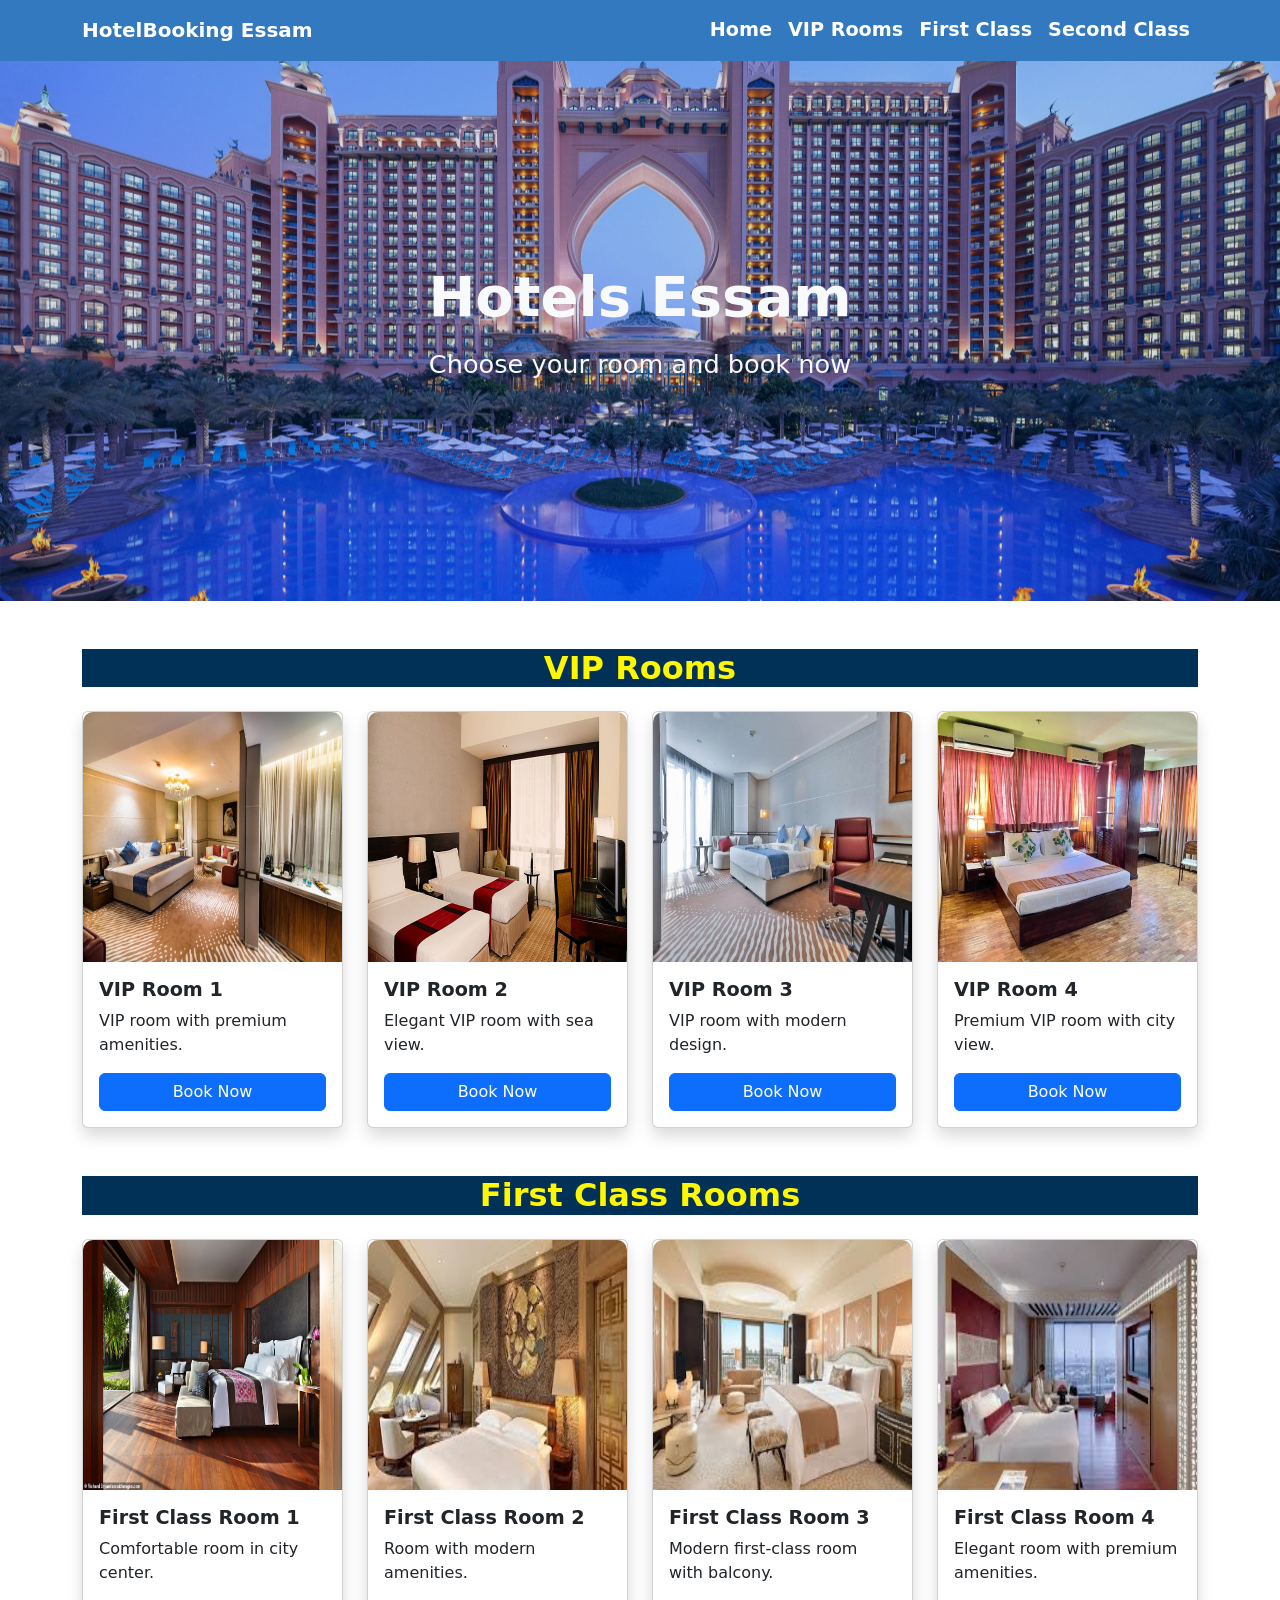
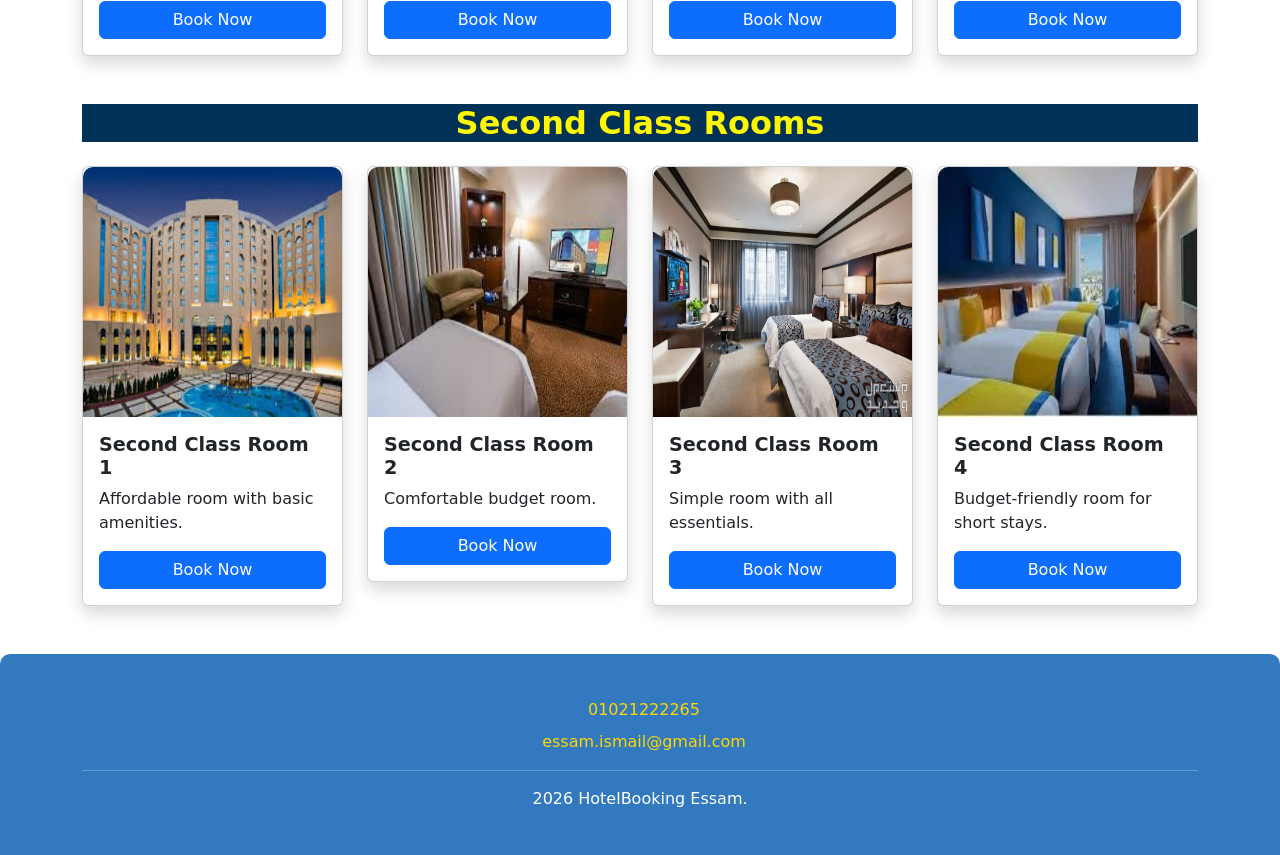
<file: index.html>
<!DOCTYPE html>
<html lang="en">
<head>
  <meta charset="UTF-8">
  <meta name="viewport" content="width=device-width, initial-scale=1.0">
  <title>Hotel Booking</title>

  <!-- Bootstrap CSS -->
  <link href="https://cdn.jsdelivr.net/npm/bootstrap@5.3.2/dist/css/bootstrap.min.css" rel="stylesheet">


  <!-- Custom CSS -->
<link rel="stylesheet" href="styles.css">
</head>
<body>
<div class="container-main">

  <!--  NAVBAR  -->
  <nav class="navbar navbar-expand-lg navbar-dark custom-navbar">
  <div class="container">
  <a class="navbar-brand fw-bold" href="#">HotelBooking Essam</a>
  <button class="navbar-toggler" type="button" data-bs-toggle="collapse" data-bs-target="#navbarNav">
  <span class="navbar-toggler-icon"></span>
  </button>
  <div class="collapse navbar-collapse" id="navbarNav">
  <ul class="navbar-nav ms-auto">
  <li class="nav-item"><a class="nav-link active" href="#">Home</a></li>
  <li class="nav-item"><a class="nav-link" href="#vip">VIP Rooms</a></li>
  <li class="nav-item"><a class="nav-link" href="#first-class">First Class</a></li>
  <li class="nav-item"><a class="nav-link" href="#second-class">Second Class</a></li>
  </ul>
  </div>
  </div>
  </nav>
  

  <!--  HEADER / HERO -->
  <header class="hero-section d-flex align-items-center justify-content-center">
  <div class="text-center text-light hero-content">
  <h1 class="fw-bold">Hotels <span class="essam">Essam</span></h1>
  <p>Choose your room and book now</p>
  </div>
  </header>


  <!--  CATEGORY: VIP ROOMS  -->
  <div class="container my-5 category-bg vip-bg" id="vip">
  <h2 class="category-title vip-title mb-4">VIP Rooms</h2>
  <div class="d-flex flex-wrap justify-content-between mb-5 category-row">
  <div class="card shadow category-card">
  <img src="./vib1.jpg" class="card-img-top hotel-img" alt="VIP Room">
  <div class="card-body">
  <h5 class="card-title">VIP Room 1</h5>
  <p class="card-text">VIP room with premium amenities.</p>
  <a href="form VIP Rooms.html" class="btn btn-primary w-100">Book Now</a>
  </div>
  </div>


      <div class="card shadow category-card">
      <img src="./vib2.jpg" class="card-img-top hotel-img" alt="VIP Room">
      <div class="card-body">
      <h5 class="card-title">VIP Room 2</h5>
      <p class="card-text">Elegant VIP room with sea view.</p>
      <a href="form VIP Rooms.html" class="btn btn-primary w-100">Book Now</a>
      </div>
      </div>

      <div class="card shadow category-card">
      <img src="./vib3.jpg" class="card-img-top hotel-img" alt="VIP Room">
      <div class="card-body">
      <h5 class="card-title">VIP Room 3</h5>
      <p class="card-text">VIP room with modern design.</p>
      <a href="form VIP Rooms.html" class="btn btn-primary w-100">Book Now</a>
      </div>
      </div>

      <div class="card shadow category-card">
      <img src="./vib4.jpg" class="card-img-top hotel-img" alt="VIP Room">
      <div class="card-body">
      <h5 class="card-title">VIP Room 4</h5>
      <p class="card-text">Premium VIP room with city view.</p>
      <a href="form VIP Rooms.html" class="btn btn-primary w-100">Book Now</a>
      </div>
      </div>
      </div>
      </div>


  <!--  CATEGORY: FIRST CLASS -->
  <div class="container my-5 category-bg first-bg" id="first-class">
  <h2 class="category-title first-title mb-4">First Class Rooms</h2>
  <div class="d-flex flex-wrap justify-content-between mb-5 category-row">

      <div class="card shadow category-card">
      <a href="First Class Rooms.html">
      <img src="./First Class1.jpg" class="card-img-top hotel-img" alt="First Class Room">
      </a>
      <div class="card-body">
      <h5 class="card-title">First Class Room 1</h5>
      <p class="card-text">Comfortable room in city center.</p>
      <a href="First Class Rooms.html" class="btn btn-primary w-100">Book Now</a>
      </div>
      </div>

      <div class="card shadow category-card">
       <a href="First Class Rooms.html">
      <img src="./First Class2.jfif" class="card-img-top hotel-img" alt="First Class Room">
      </a>
      <div class="card-body">
      <h5 class="card-title">First Class Room 2</h5>
      <p class="card-text">Room with modern amenities.</p>
      <a href="First Class Rooms.html" class="btn btn-primary w-100">Book Now</a>
      </div>
      </div>

      <div class="card shadow category-card">
      <a href="First Class Rooms.html">
      <img src="./First Class3.jfif" class="card-img-top hotel-img" alt="First Class Room">
      </a>
      <div class="card-body">
      <h5 class="card-title">First Class Room 3</h5>
      <p class="card-text">Modern first-class room with balcony.</p>
      <a href="First Class Rooms.html" class="btn btn-primary w-100">Book Now</a>
      </div>
      </div>

      <div class="card shadow category-card">
      <a href="First Class Rooms.html">
      <img src="./First Class4.jfif" class="card-img-top hotel-img" alt="First Class Room">
      </a>
      <div class="card-body">
      <h5 class="card-title">First Class Room 4</h5>
      <p class="card-text">Elegant room with premium amenities.</p>
      <a href="First Class Rooms.html" class="btn btn-primary w-100">Book Now</a>
      </div>
      </div>
      </div>
      </div>



  <!--  CATEGORY: SECOND CLASS-->
  <div class="container my-5 category-bg second-bg" id="second-class">
  <h2 class="category-title second-title mb-4">Second Class Rooms</h2>
  <div class="d-flex flex-wrap justify-content-between mb-5 category-row">

      <div class="card shadow category-card">
      <img src="./Second Class1.jfif" class="card-img-top hotel-img" alt="Second Class Room">
      <div class="card-body">
      <h5 class="card-title">Second Class Room 1</h5>
      <p class="card-text">Affordable room with basic amenities.</p>
      <a href="form Second Class Rooms.html" class="btn btn-primary w-100">Book Now</a>
      </div>
      </div>

      <div class="card shadow category-card">
      <img src="./Second Class2.jfif" class="card-img-top hotel-img" alt="Second Class Room">
      <div class="card-body">
      <h5 class="card-title">Second Class Room 2</h5>
      <p class="card-text">Comfortable budget room.</p>
      <a href="form Second Class Rooms.html" class="btn btn-primary w-100">Book Now</a>
      </div>
      </div>

      <div class="card shadow category-card">
      <img src="./Second Class3.jfif" class="card-img-top hotel-img" alt="Second Class Room">
      <div class="card-body">
      <h5 class="card-title">Second Class Room 3</h5>
      <p class="card-text">Simple room with all essentials.</p>
      <a href="form Second Class Rooms.html" class="btn btn-primary w-100">Book Now</a>
      </div>
      </div>

      <div class="card shadow category-card">
          <img src="./Second Class4.jfif" class="card-img-top hotel-img" alt="Second Class Room">
          <div class="card-body">
          <h5 class="card-title">Second Class Room 4</h5>
          <p class="card-text">Budget-friendly room for short stays.</p>
          <a href="form Second Class Rooms.html" class="btn btn-primary w-100">Book Now</a>
          </div>
          </div>
          </div>
          </div>
          </div> 


<!--  FOOTER  -->
<footer class="custom-footer">
<div class="container text-center py-4">
<p class="mb-2">
<i class="bi bi-telephone-fill me-2"></i>
<a href="tel:01021222265" class="footer-link">
                01021222265 
</a>
</p>

  <p class="mb-2">
  <i class="bi bi-envelope-fill me-2"></i>
  <a href="mailto:essam.ismail@gmail.com" class="footer-link">
               essam.ismail@gmail.com
  </a>
  </p>
  <hr class="footer-divider">

  <p class="mb-0">
                2026 HotelBooking Essam.
  </p>
  </div>
  </footer>


<!-- Bootstrap JS -->
<script src="https://cdn.jsdelivr.net/npm/bootstrap@5.3.2/dist/js/bootstrap.bundle.min.js"></script>
</body>
</html>
</file>
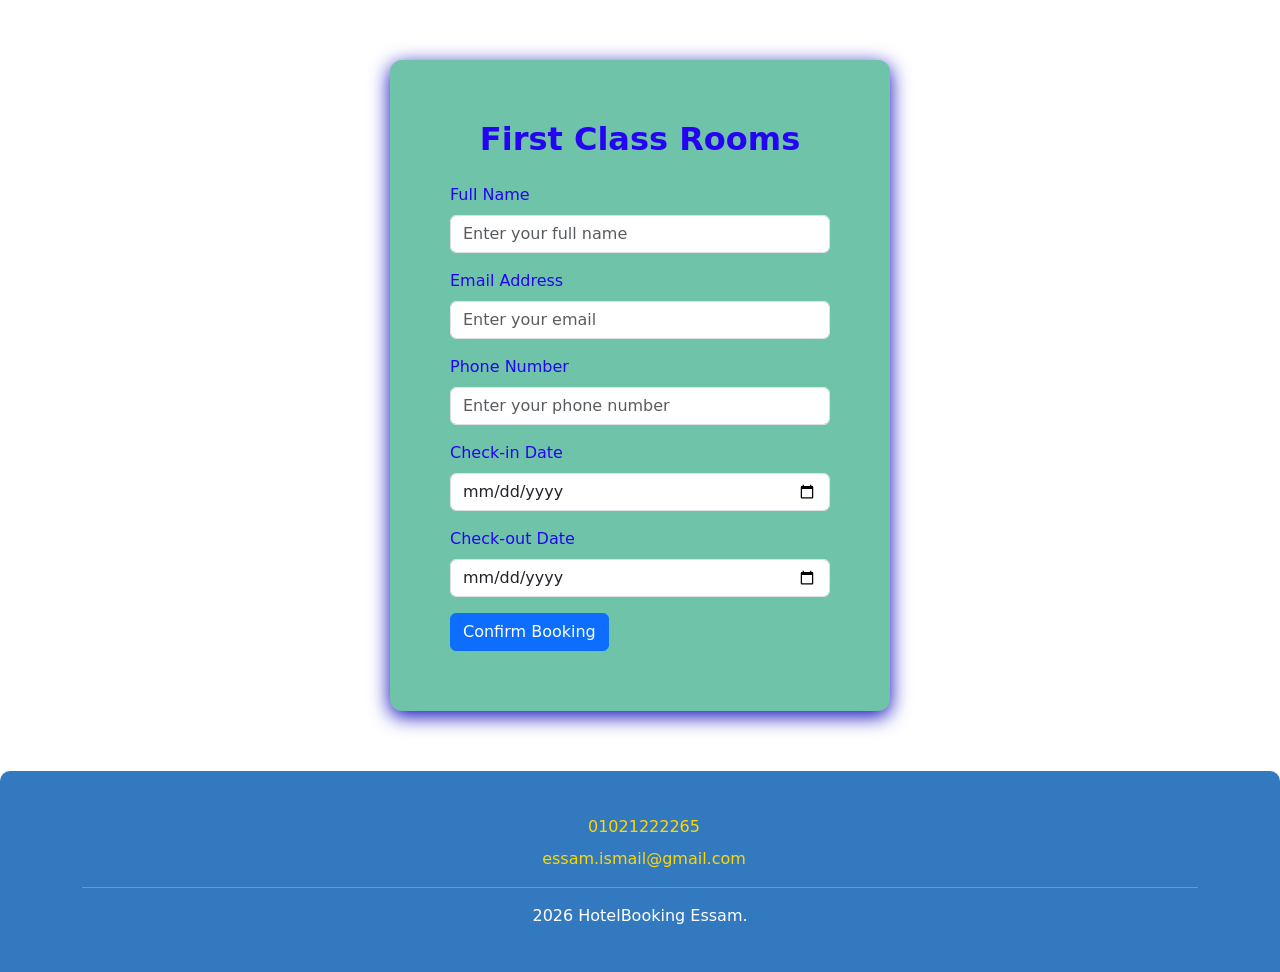
<file: First Class Rooms.html>
<!DOCTYPE html>
<html lang="en">
<head>
    <meta charset="UTF-8">
    <meta name="viewport" content="width=device-width, initial-scale=1.0">
    <title>Hotel Booking Form</title>

    <!-- Bootstrap CSS -->
    <link href="https://cdn.jsdelivr.net/npm/bootstrap@5.3.2/dist/css/bootstrap.min.css" rel="stylesheet">

    <!-- Custom CSS -->
   <link rel="stylesheet" href="styles.css">
   </head>
   <body>

<div class="container-main">
    <div class="booking-form">
        <h2> First Class Rooms</h2>
      
        <form action="#" method="POST">
        <div class="mb-3">
        <label for="name" class="form-label">Full Name</label>
        <input type="text" class="form-control" id="name" name="name" placeholder="Enter your full name" required>
        </div>

        <div class="mb-3">
        <label for="email" class="form-label">Email Address</label>
        <input type="email" class="form-control" id="email" name="email" placeholder="Enter your email" required>
        </div>

        <div class="mb-3">
        <label for="phone" class="form-label">Phone Number</label>
        <input type="tel" class="form-control" id="phone" name="phone" placeholder="Enter your phone number" required>
        </div>


        <div class="mb-3">
        <label for="checkin" class="form-label">Check-in Date</label>
        <input type="date" class="form-control" id="checkin" name="checkin" required>
        </div>

        <div class="mb-3">
        <label for="checkout" class="form-label">Check-out Date</label>
        <input type="date" class="form-control" id="checkout" name="checkout" required>
        </div>
           
            
        <button type="submit" class="btn btn-primary booking-btn">Confirm Booking</button>
        </form>
        </div>
        </div>

<!--  FOOTER  -->
<footer class="custom-footer">
    <div class="container text-center py-4">
    <p class="mb-2">
    <i class="bi bi-telephone-fill me-2"></i>
    <a href="tel:01021222265" class="footer-link">
          01021222265
    </a>
    </p>
  
    <p class="mb-2">
    <i class="bi bi-envelope-fill me-2"></i>
    <a href="mailto:essam.ismail@gmail.com" class="footer-link">
          essam.ismail@gmail.com
    </a>
    </p>
    <hr class="footer-divider">
  
    <p class="mb-0">
          2026 HotelBooking Essam.
    </p>
    </div>
    </footer>

<!-- Bootstrap JS -->
<script src="https://cdn.jsdelivr.net/npm/bootstrap@5.3.2/dist/js/bootstrap.bundle.min.js"></script>

</body>
</html>
</file>
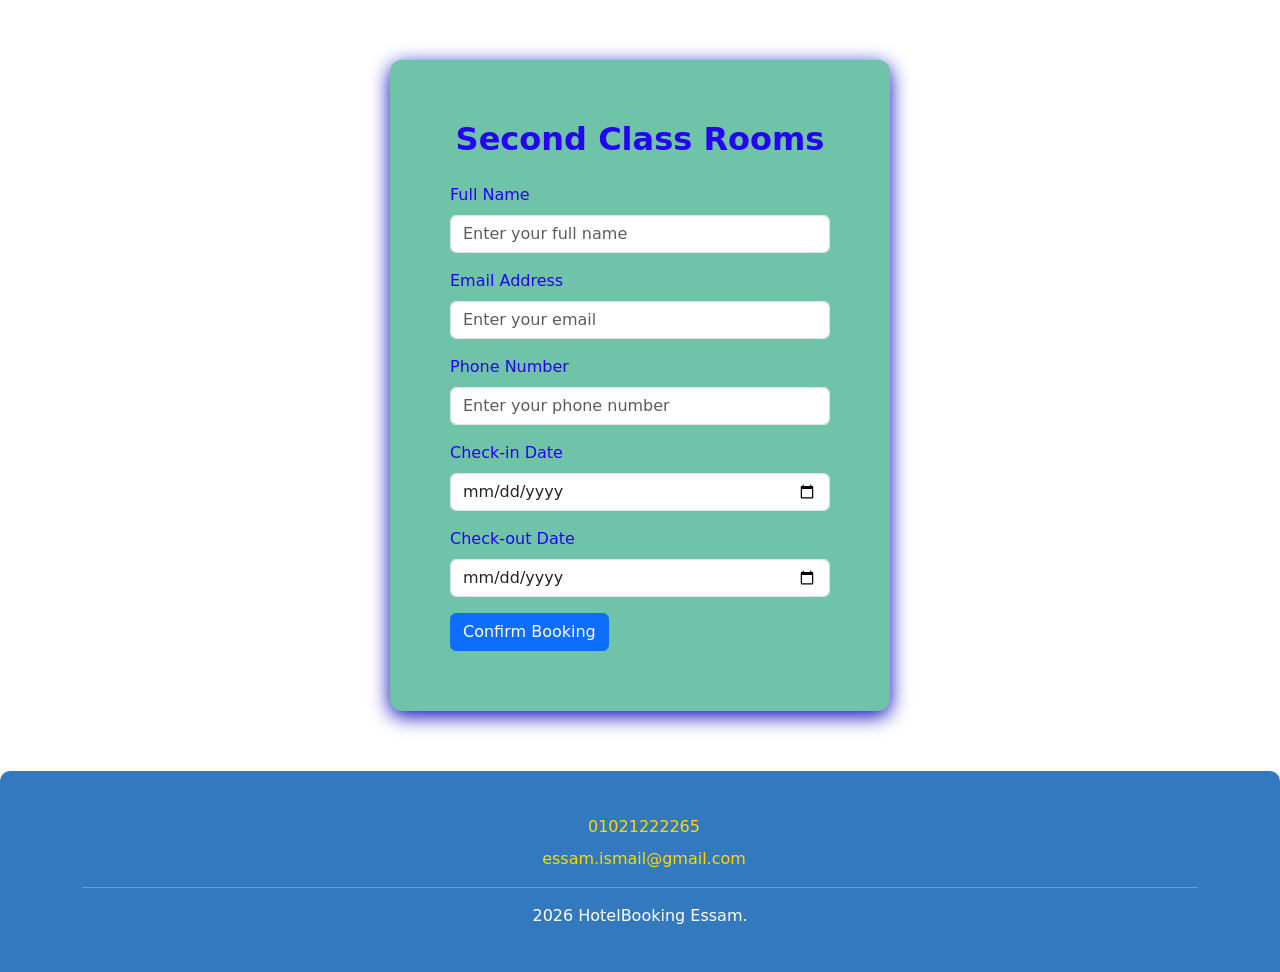
<file: form Second Class Rooms.html>
<!DOCTYPE html>
<html lang="en">
<head>
    <meta charset="UTF-8">
    <meta name="viewport" content="width=device-width, initial-scale=1.0">
    <title>Hotel Booking Form</title>

    <!-- Bootstrap CSS -->
    <link href="https://cdn.jsdelivr.net/npm/bootstrap@5.3.2/dist/css/bootstrap.min.css" rel="stylesheet">

    <!-- Custom CSS -->
   <link rel="stylesheet" href="styles.css">
   </head>
   <body>

<div class="container-main">
    <div class="booking-form">
        <h2>Second Class Rooms</h2>
    
        <form action="#" method="POST">
        <div class="mb-3">
        <label for="name" class="form-label">Full Name</label>
        <input type="text" class="form-control" id="name" name="name" placeholder="Enter your full name" required>
        </div>

        <div class="mb-3">
        <label for="email" class="form-label">Email Address</label>
        <input type="email" class="form-control" id="email" name="email" placeholder="Enter your email" required>
        </div>

        <div class="mb-3">
        <label for="phone" class="form-label">Phone Number</label>
        <input type="tel" class="form-control" id="phone" name="phone" placeholder="Enter your phone number" required>
        </div>
        <div class="mb-3">
        <label for="checkin" class="form-label">Check-in Date</label>
        <input type="date" class="form-control" id="checkin" name="checkin" required>
        </div>

        <div class="mb-3">
        <label for="checkout" class="form-label">Check-out Date</label>
        <input type="date" class="form-control" id="checkout" name="checkout" required>
        </div>
           
            
        <button type="submit" class="btn btn-primary booking-btn">Confirm Booking</button>
        </form>
        </div>
        </div>

<!--  FOOTER  -->
<footer class="custom-footer">
    <div class="container text-center py-4">
    <p class="mb-2">
    <i class="bi bi-telephone-fill me-2"></i>
    <a href="tel:01021222265" class="footer-link">
          01021222265
    </a>
    </p>
  
    <p class="mb-2">
    <i class="bi bi-envelope-fill me-2"></i>
    <a href="mailto:essam.ismail@gmail.com" class="footer-link">
          essam.ismail@gmail.com
    </a>
    </p>
    <hr class="footer-divider">
  
    <p class="mb-0">
          2026 HotelBooking Essam.
    </p>
    </div>
    </footer>
<!-- Bootstrap JS -->
<script src="https://cdn.jsdelivr.net/npm/bootstrap@5.3.2/dist/js/bootstrap.bundle.min.js"></script>

</body>
</html>
</file>
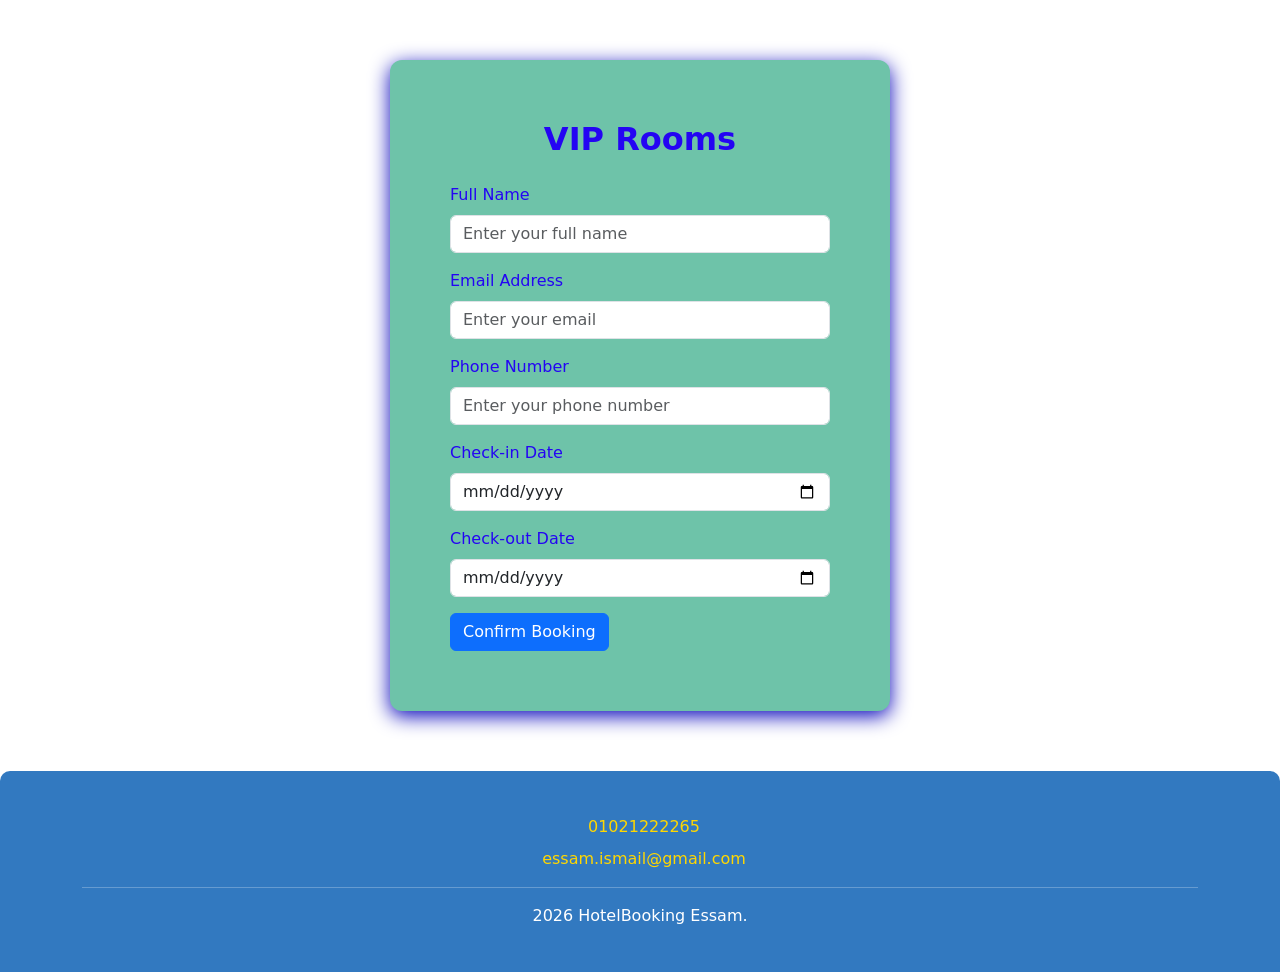
<file: form VIP Rooms.html>
<!DOCTYPE html>
<html lang="en">
<head>
    <meta charset="UTF-8">
    <meta name="viewport" content="width=device-width, initial-scale=1.0">
    <title>Hotel Booking Form</title>

    <!-- Bootstrap CSS -->
    <link href="https://cdn.jsdelivr.net/npm/bootstrap@5.3.2/dist/css/bootstrap.min.css" rel="stylesheet">

    <!-- Custom CSS -->
   <link rel="stylesheet" href="styles.css">
   </head>
   <body>

<div class="container-main">
    <div class="booking-form">
        <h2>VIP Rooms</h2>
      
        <form action="#" method="POST">
        <div class="mb-3">
        <label for="name" class="form-label">Full Name</label>
        <input type="text" class="form-control" id="name" name="name" placeholder="Enter your full name" required>
        </div>

        <div class="mb-3">
        <label for="email" class="form-label">Email Address</label>
        <input type="email" class="form-control" id="email" name="email" placeholder="Enter your email" required>
        </div>

        <div class="mb-3">
        <label for="phone" class="form-label">Phone Number</label>
        <input type="tel" class="form-control" id="phone" name="phone" placeholder="Enter your phone number" required>
        </div>
        <div class="mb-3">
        <label for="checkin" class="form-label">Check-in Date</label>
        <input type="date" class="form-control" id="checkin" name="checkin" required>
        </div>

        <div class="mb-3">
        <label for="checkout" class="form-label">Check-out Date</label>
        <input type="date" class="form-control" id="checkout" name="checkout" required>
        </div>
           
            
        <button type="submit" class="btn btn-primary booking-btn">Confirm Booking</button>
        </form>
        </div>
        </div>

<!--  FOOTER  -->
<footer class="custom-footer">
    <div class="container text-center py-4">
    <p class="mb-2">
    <i class="bi bi-telephone-fill me-2"></i>
    <a href="tel:01021222265" class="footer-link">
          01021222265
    </a>
    </p>
  
    <p class="mb-2">
    <i class="bi bi-envelope-fill me-2"></i>
    <a href="mailto:essam.ismail@gmail.com" class="footer-link">
          essam.ismail@gmail.com
    </a>
    </p>
    <hr class="footer-divider">
  
    <p class="mb-0">
          2026 HotelBooking Essam.
    </p>
    </div>
    </footer>

<!-- Bootstrap JS -->
<script src="https://cdn.jsdelivr.net/npm/bootstrap@5.3.2/dist/js/bootstrap.bundle.min.js"></script>

</body>
</html>
</file>
<file: styles.css>
/* Navbar */
.custom-navbar {
    background-color: #3279c0;
}

.custom-navbar .navbar-nav .nav-link {
    font-weight: 500;
    font-size: larger;
    font-weight: bold;
    color: #ffffff; 
}

/* Hero Section*/
.hero-section {
    background-image: url('./1.jpg');
    background-size: cover;
    background-position: center;
    background-repeat: no-repeat;
    width: 100%;
    height: 60vh;
    display: flex;
    align-items: center;
    justify-content: center;
    position: relative;
    color: #ffffff;
}

.hero-section::before {
    content: '';
    position: absolute;
    inset: 0;
    background-color: hsla(220, 91%, 31%, 0.18);
    z-index: 1;
}

.hero-content {
    position: relative;
    z-index: 2;
    text-align: center;
}

.hero-section h1 {
    font-size: 3.5rem;
    font-weight: 700;
    margin-bottom: 15px;
}

.hero-section p {
    font-size: 1.6rem;
}

/* Category Titles*/
.category-title {
    font-weight: 700;
    font-size: 2rem;
    text-align: center;
    margin-bottom: 2rem;
}

.vip-title {
    color: #fff700;
    background-color: #023158;
}

.first-title {
    color: #fff700;
    background-color: #023158;
}

.second-title {
    color: #fff700;
    background-color: #023158;
}

/* Category Cards Layout*/
.category-row {
    gap: 1.5rem;
}

.category-card {
    flex: 1 1 calc(25% - 1.5rem);
    height: 100%;
}

/*  Hotel Images*/
.hotel-img {
    width: 100%;
    height: 250px;
    border-radius: 10px 10px 0 0;
}


/* Card Content*/
.card-body h5 {
    font-weight: 700;
    font-size: 1.2rem;
}

.card-body p {
    font-size: 1rem;
}

/*  Booking Form*/
.booking-form {
    max-width: 500px;
    background-color: #6ec3a9;
    padding: 60px;
    margin: 60px auto;
    border-radius: 12px;
    box-shadow: 0 5px 20px rgb(5, 2, 186);
    color: #2404f3;
}

.booking-form h2 {
    text-align: center;
    margin-bottom: 25px;
    font-weight: 700;
}

/* Footer*/ 
.custom-footer {
    background-color: #3279c0;
    color: #ffffff;
    padding: 20px 0;
    width: 100%;
    text-align: center;
    border-top-left-radius: 10px;
    border-top-right-radius: 10px;
    font-size: 1rem;
    margin-top: auto;
}

.custom-footer a {
    color: #ffd700;
    text-decoration: none;
}

.custom-footer a:hover {
    color: #ffffff;
    text-decoration: underline;
}
</file>
